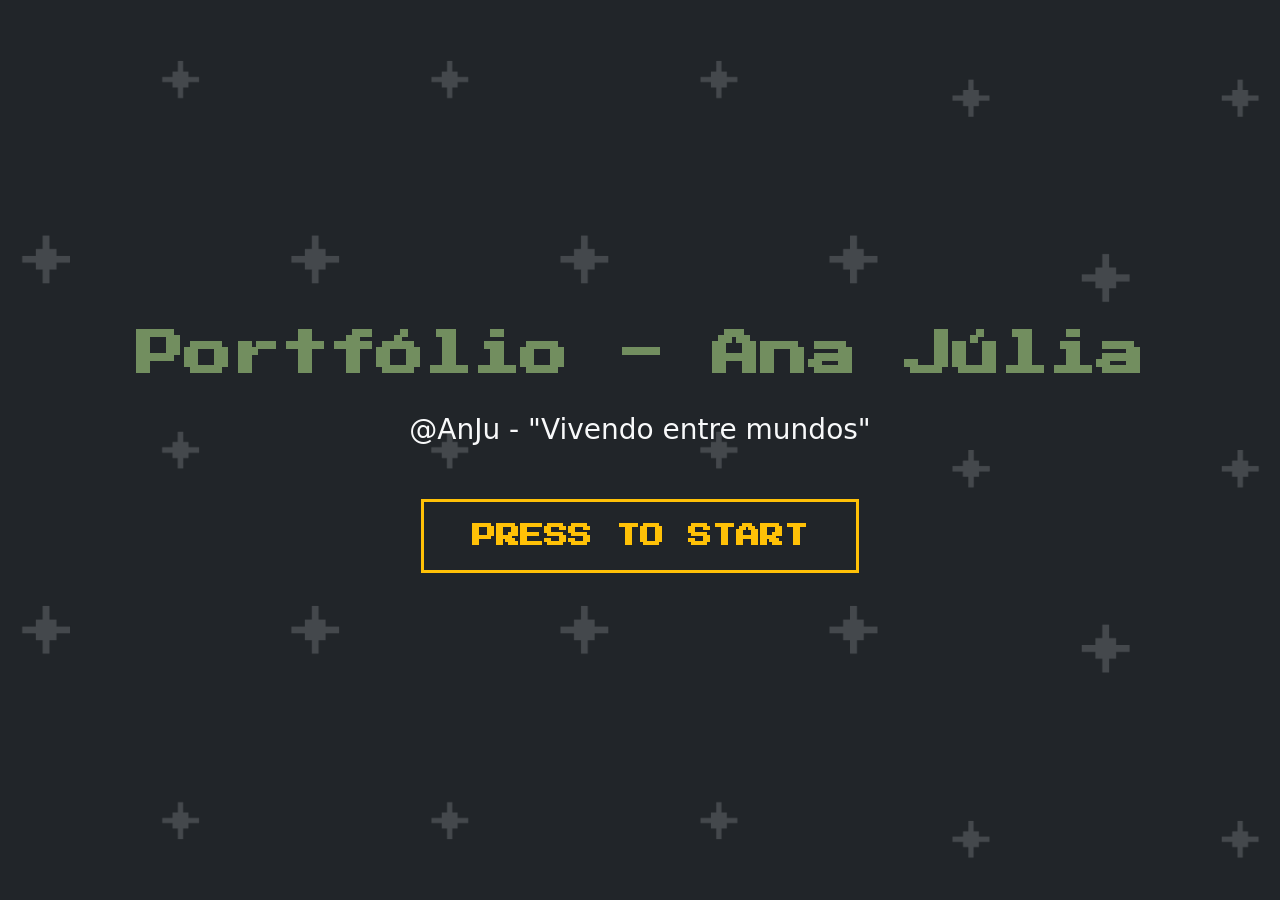
<file: index.html>
<!DOCTYPE html>
<html lang="pt-BR">
	<head>
		<meta charset="UTF-8">
		<meta name="viewport" content="width=device-width, initial-scale=1.0">
		<title>Portfólio - AnJu</title>
		<link href="https://cdn.jsdelivr.net/npm/bootstrap@5.3.3/dist/css/bootstrap.min.css" rel="stylesheet">
		<link href="https://fonts.googleapis.com/css2?family=Press+Start+2P&display=swap" rel="stylesheet">
	</head>

	<body class="text-light" style="background: url('fotos/fundo_site.png') no-repeat center center fixed; background-size: cover;">
	
		<!--TITLE SCREEN-->
		<section class="min-vh-100 d-flex align-items-center justify-content-center text-center">
			
			<div class="container px-3">
				
				<h1 class="fw-bold display-5 mb-4" style="font-family: 'Press Start 2P', cursive; color:#728e5f;">
					Portfólio - Ana Júlia
				</h1>

				<p class="fs-3  mb-5 text-light">
					@AnJu - "Vivendo entre mundos"
				</p>

				<a href="portifolio.html" 
				class="btn btn-outline-warning rounded-0 border-3 text-uppercase fw-bold  px-5 py-3" style="font-family: 'Press Start 2P', cursive; font-size: 1.5rem;" aria-label="Press to Start - Entrar no portfólio completo">
					Press to Start
				</a>
			
			</div>

		</section>
	
	</body>
</html>
</file>
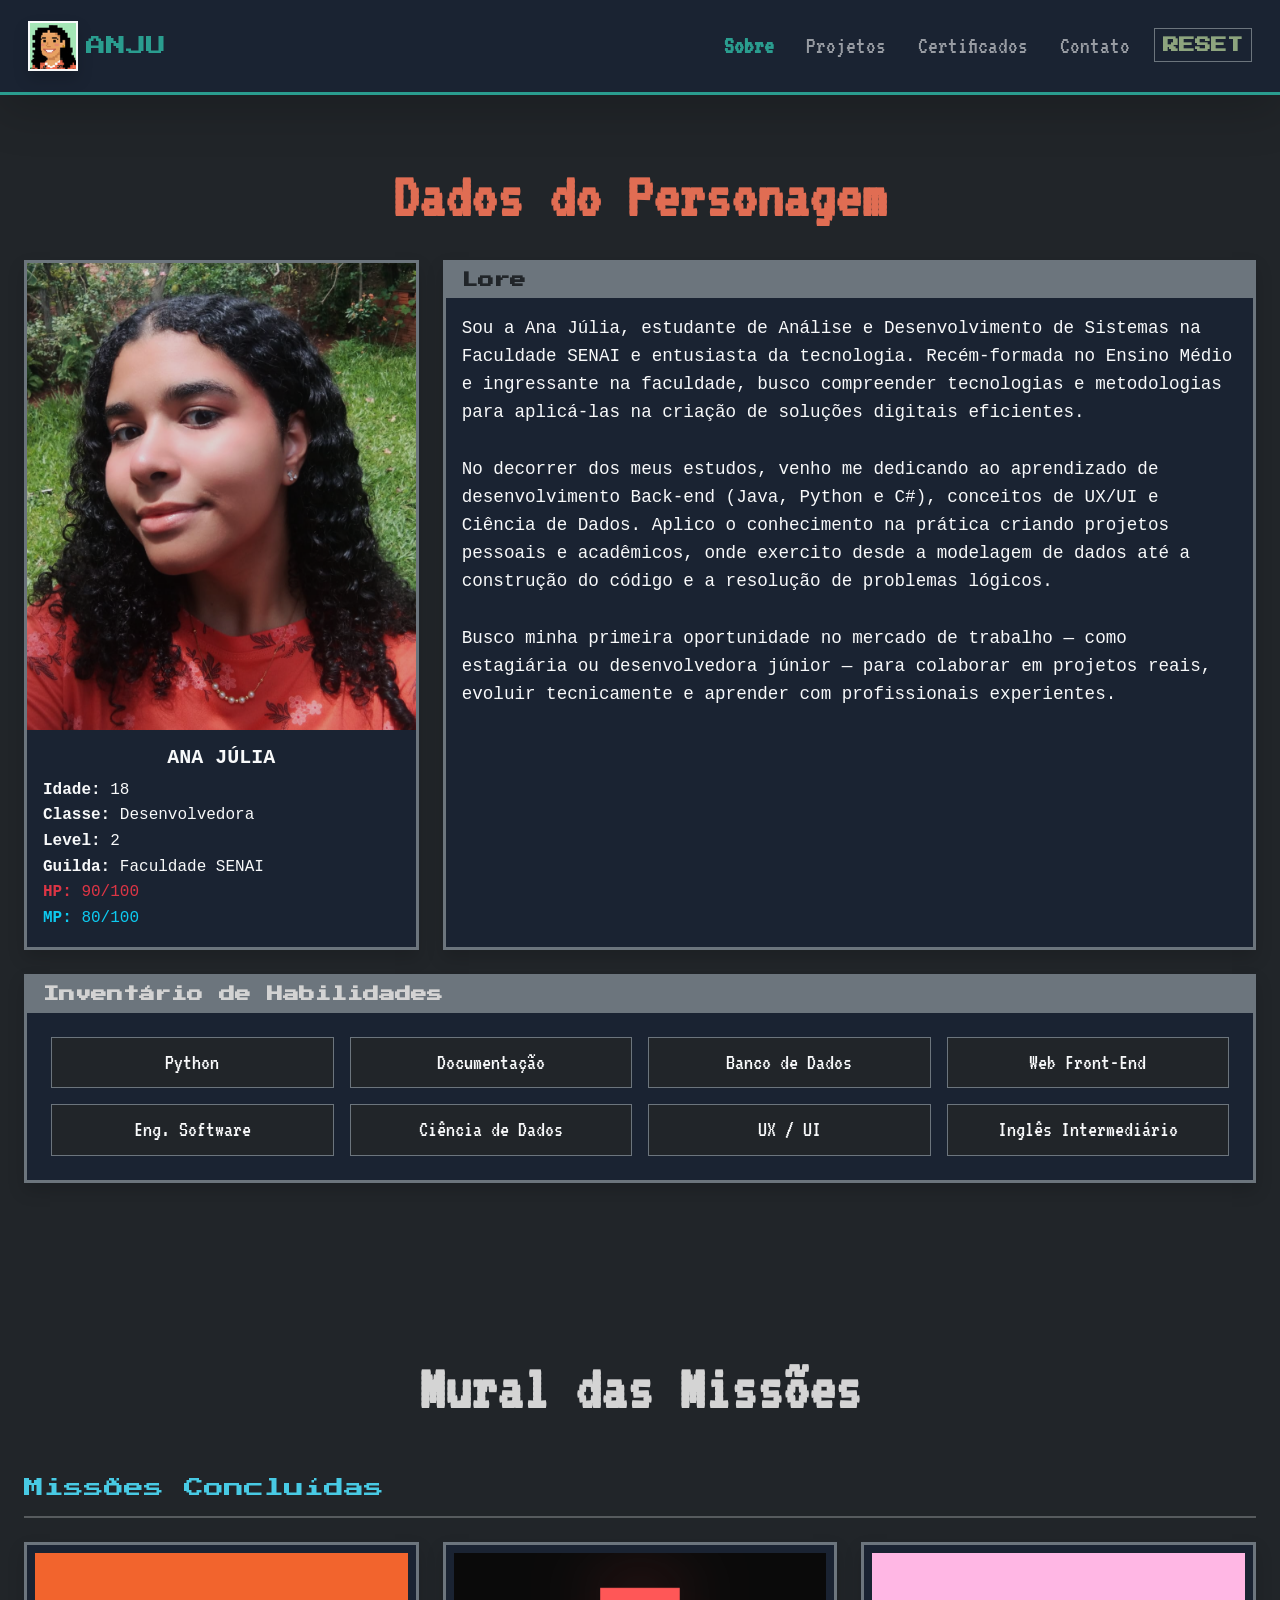
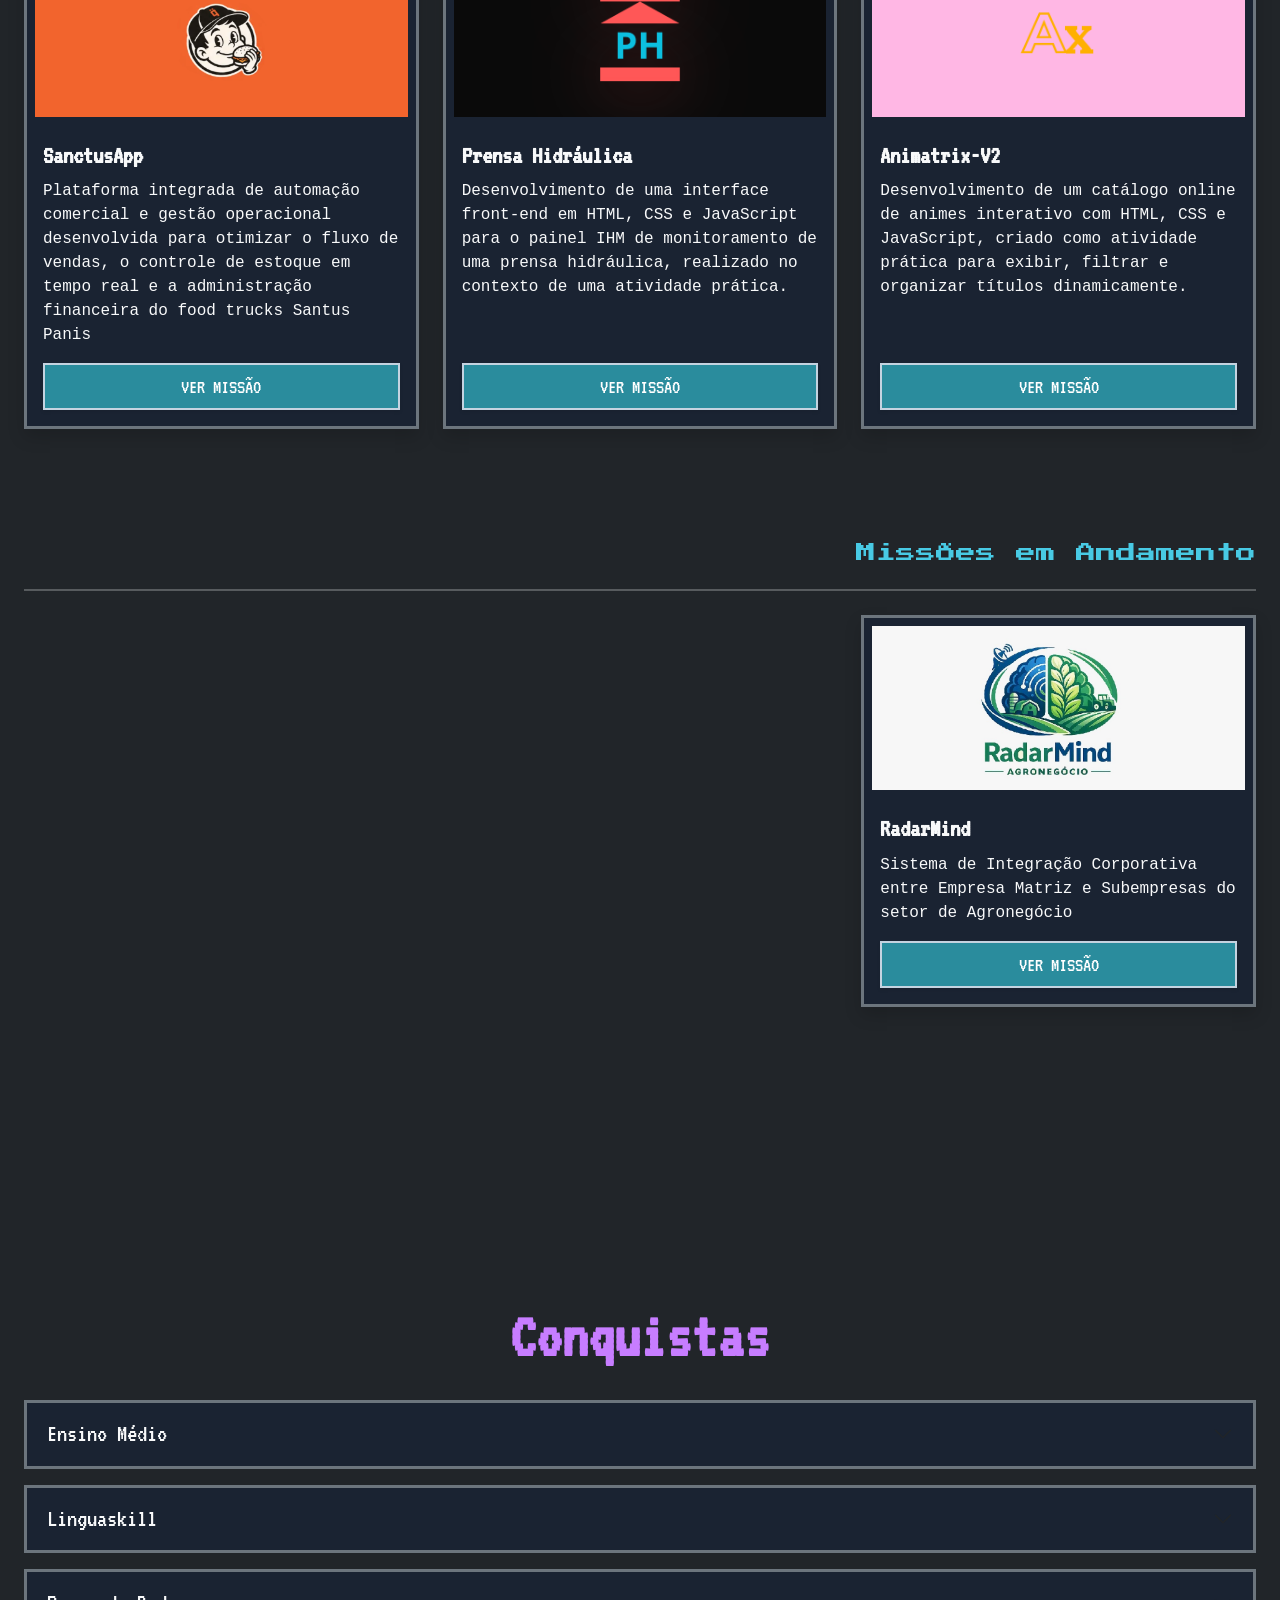
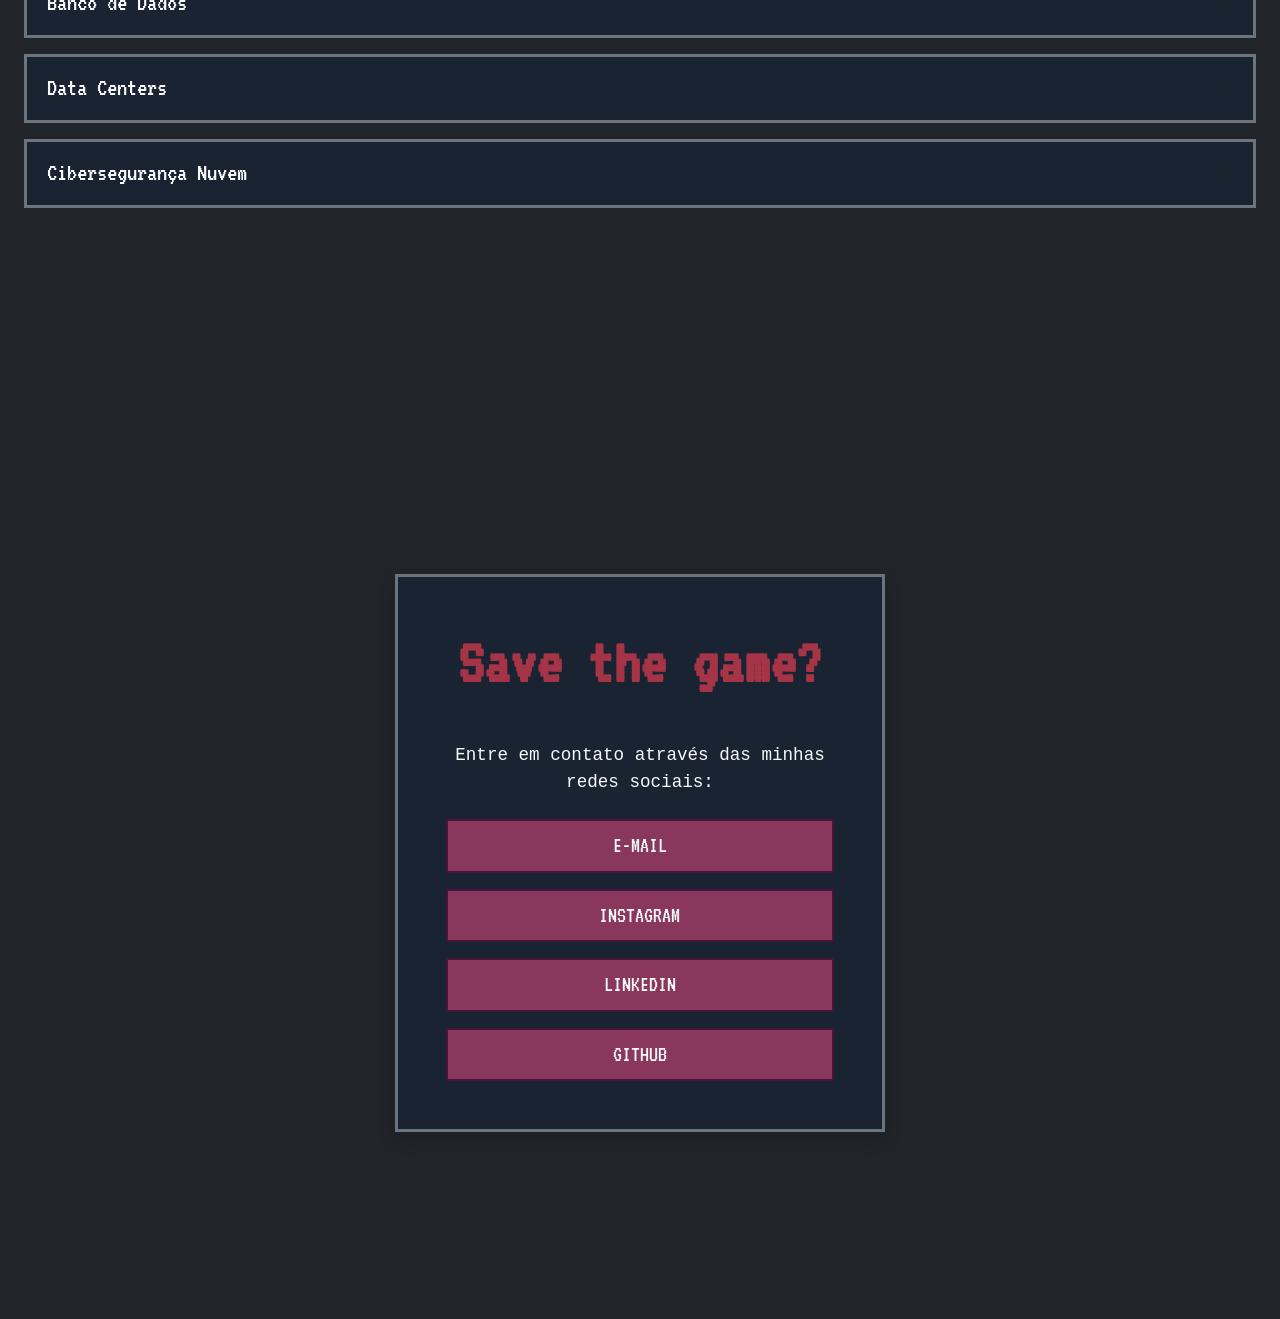
<file: portifolio.html>
<!DOCTYPE html>
<html lang="pt-BR">
	<head>
		<meta charset="UTF-8">
		<meta name="viewport" content="width=device-width, initial-scale=1.0">
		<title>Portfólio - AnJu</title>
		<link href="https://cdn.jsdelivr.net/npm/bootstrap@5.3.3/dist/css/bootstrap.min.css" rel="stylesheet">
		<link href="https://fonts.googleapis.com/css2?family=Press+Start+2P&family=VT323&display=swap" rel="stylesheet">
        <link rel="stylesheet" href="style.css">
    </head>

    <body class="bg-dark text-light">

		<!--NAVBAR-->
        <nav id="mainNavbar" class="navbar navbar-expand-lg navbar-dark sticky-top p-3 shadow-lg" style="background-color: #1a2332; border-bottom: 3px solid #2A9D8F; z-index: 1050;">
            
            <div class="container-fluid">
    
                <div class="navbar-brand d-flex align-items-center gap-2">
                    <img src="fotos/Avatar_Icon.png" alt="Avatar pixelado" class="rounded-0 border border-2 border-light shadow object-fit-cover" style="width: 50px; height: 50px;">
                    <span class="h5 mb-0 text-uppercase" style="font-family: 'Press Start 2P', cursive; color: #2A9D8F;">Anju</span>
				</div>

                <button class="navbar-toggler rounded-0 border-2" type="button" data-bs-toggle="collapse" data-bs-target="#menuHUDCollapse" aria-label="Alterna navegação do menu">
                    <span class="navbar-toggler-icon"></span>
                </button>

                <div class="collapse navbar-collapse" id="menuHUDCollapse">

                    <ul id="menuNav" class="navbar-nav ms-auto gap-3 text-start my-2 my-lg-0" style="font-family: 'VT323', monospace; font-size: 1.5rem;">
                        <li class="nav-item">
                            <a class="nav-link px-2" href="#sobre">Sobre</a>
                        </li>
                        <li class="nav-item">
                            <a class="nav-link px-2" href="#projetos">Projetos</a>
                        </li>
                        <li class="nav-item">
                            <a class="nav-link px-2" href="#certificados">Certificados</a>
                        </li>
                        <li class="nav-item">
                            <a class="nav-link px-2" href="#contato">Contato</a>
                        </li>
                    </ul>

                    <div class="ms-lg-3 pt-2 pt-lg-0 text-center">
                        <a href="index.html" class="fw-bold text-decoration-none border border-1 p-2 border-secondary" style="font-family: 'Press Start 2P', cursive; color: #8da47e; font-size: 1rem;">
                            RESET
                        </a>
                    </div>
                </div>
            </div>
        </nav>

		<!--SOBRE -->
		<main class="container-xxl px-3 px-md-4 py-3">

			<section id="sobre" class="pt-5 pb-5 min-vh-100 d-flex flex-column justify-content-center">
				<h2 class="text-center mb-4 fw-bold display-3" style="font-family: 'VT323', monospace; color: #e06d53;">Dados do Personagem</h2>
				
				<div class="row g-4 justify-content-center mb-4">
					<!-- Card Avatar (Volta a ser mais compacto: 4 de 12 colunas) -->
					<div class="col-12 col-md-5 col-lg-4">
						<div class="card text-light border border-3 border-secondary rounded-0 shadow h-100" style="background-color: #1a2332;">
							<img src="fotos/avatar.png" class="card-img-top img-fluid rounded-0" alt="Foto do Avatar/Imagem da Ana Júlia">
							<div class="card-body p-3" style="font-family: 'Courier New', Courier, monospace">
								<h5 class="card-title text-center m-0 fw-bold text-uppercase mb-2">Ana Júlia</h5>
								<ul class="list-unstyled mb-0" style="font-size: 1.0rem; line-height: 1.6;">
									<li><b>Idade:</b> 18</li>
									<li><b>Classe:</b> Desenvolvedora</li>
									<li><b>Level:</b> 2</li>
									<li><b>Guilda:</b> Faculdade SENAI</li>
									<li class="text-danger" aria-label="Pontos de vida: 90 de 100"><b>HP:</b> 90/100</li>
									<li class="text-info" aria-label="Pontos de mana: 80 de 100"><b>MP:</b> 80/100</li>
								</ul>
							</div>	
						</div>
					</div>

					<!-- Card Lore (Volta a ter mais espaço: 8 de 12 colunas) -->
					<div class="col-12 col-md-7 col-lg-8">
						<div class="card text-light border border-3 border-secondary rounded-0 shadow h-100" style="background-color: #1a2332;">
							<div class="card-header text-dark fw-bold rounded-0 border-0 py-2 bg-secondary">
								<h4 class="m-0 fw-bold" style="font-family: 'Press Start 2P', cursive; font-size: 1.0rem;">Lore</h4>
							</div>
							<div class="card-body overflow-y-auto" style="font-family: 'Courier New', Courier, monospace; font-size: 1.1rem; line-height: 1.6;">
								Sou a Ana Júlia, estudante de Análise e Desenvolvimento de Sistemas na Faculdade SENAI e entusiasta da tecnologia. Recém-formada no Ensino Médio e ingressante na faculdade, busco compreender tecnologias e metodologias para aplicá-las na criação de soluções digitais eficientes.
								<br><br>
								No decorrer dos meus estudos, venho me dedicando ao aprendizado de desenvolvimento Back-end (Java, Python e C#), conceitos de UX/UI e Ciência de Dados. Aplico o conhecimento na prática criando projetos pessoais e acadêmicos, onde exercito desde a modelagem de dados até a construção do código e a resolução de problemas lógicos.
								<br><br>
								Busco minha primeira oportunidade no mercado de trabalho — como estagiária ou desenvolvedora júnior — para colaborar em projetos reais, evoluir tecnicamente e aprender com profissionais experientes.
							</div>
						</div>
					</div>
				</div>

				<!-- Habilidades -->
                <div class="col-12">
                    <div class="card text-light border border-3 border-secondary rounded-0 shadow" style="background-color: #1a2332;">
                        <div class="card-header fw-bold rounded-0 border-0 py-2 bg-secondary">
                            <h4 class="m-0 fw-bold" style="font-family: 'Press Start 2P', cursive; font-size: 1.0rem; color: #d3d3d3;">Inventário de Habilidades</h4>
                        </div>
                        <div class="card-body p-3 p-md-4" style="font-family: 'VT323', monospace; font-size: 1.4rem;">
                            <div class="row g-3 text-center">
                                <div class="col-6 col-sm-4 col-md-3">
                                    <div class="p-2 border border-secondary rounded-0 bg-dark text-truncate">
                                        <span>Python</span>
                                    </div>
                                </div>
                                <div class="col-6 col-sm-4 col-md-3">
                                    <div class="p-2 border border-secondary rounded-0 bg-dark text-truncate">
                                        <span>Documentação</span>
                                    </div>
                                </div>
                                <div class="col-6 col-sm-4 col-md-3">
                                    <div class="p-2 border border-secondary rounded-0 bg-dark text-truncate">
                                        <span>Banco de Dados</span>
                                    </div>
                                </div>
                                <div class="col-6 col-sm-4 col-md-3">
                                    <div class="p-2 border border-secondary rounded-0 bg-dark text-truncate">
                                        <span>Web Front-End</span>
                                    </div>
                                </div>
                                <div class="col-6 col-sm-4 col-md-3">
                                    <div class="p-2 border border-secondary rounded-0 bg-dark text-truncate">
                                        <span>Eng. Software</span>
                                    </div>
                                </div>
                                <div class="col-6 col-sm-4 col-md-3">
                                    <div class="p-2 border border-secondary rounded-0 bg-dark text-truncate">
                                        <span>Ciência de Dados</span>
                                    </div>
                                </div>
                                <div class="col-6 col-sm-4 col-md-3">
                                    <div class="p-2 border border-secondary rounded-0 bg-dark text-truncate">
                                        <span>UX / UI</span>
                                    </div>
                                </div>
                                <div class="col-6 col-sm-4 col-md-3">
                                    <div class="p-2 border border-secondary rounded-0 bg-dark text-truncate">
                                        <span>Inglês Intermediário</span>
                                    </div>
                                </div>
                            </div>
                        </div>
                    </div>
                </div>

			</section>

			<!-- PROJETOS -->
			<section id="projetos" class="pt-5 pb-5 min-vh-100 d-flex flex-column justify-content-center">
				<h2 class="text-center mt-5 pt-4 mb-5 fw-bold display-3" style="font-family: 'VT323', monospace; color: #d4d4d4;">Mural das Missões</h2>

				<!-- Concluídas -->
				<div class="mb-5">
					<h3 class="h4 mb-3 d-flex align-items-center gap-2 fs-5 fs-md-4" style="font-family: 'Press Start 2P', cursive; color: #48cae4;">
						Missões Concluídas
					</h3>
					
					<hr class="border-2 mb-4">

					<!-- SanctusApp -->
					<div class="row g-4">
						<div class="col-12 col-md-6 col-lg-4">
							<div class="card text-light border border-3 border-secondary rounded-0 shadow h-100" style="background-color: #1a2332;">
								<img src="fotos/SactusApp.png" class="card-img-top p-2 rounded object-fit-cover" style="max-height: 180px;" alt="Projeto 1">
								<div class="card-body d-flex flex-column">
									<h5 class="card-title fw-bold text-light" style="font-family: 'VT323', monospace; font-size: 1.6rem;">SanctusApp</h5>
									<p class="card-text text-light" style="font-family: 'Courier New', Courier, monospace; font-size: 1.0rem;">Plataforma integrada de automação comercial e gestão operacional desenvolvida para otimizar o fluxo de vendas, o controle de estoque em tempo real e a administração financeira do food trucks Santus Panis</p>
									<a href="https://github.com/matheushvitor10/SanctusAPP-pint1" target="_blank" class="btn rounded-0 border-2 text-uppercase mt-auto shadow-sm" style="background-color: #2a8c9d; border-color: #c4d3e0; color: #ffffff; font-family: 'VT323', monospace; font-size: 1.3rem;">
										Ver Missão <span class="visually-hidden">do projeto SanctusApp no GitHub</span>
									</a>
								</div>
							</div>
						</div>

						<!-- Prensa hidráulica -->
						<div class="col-12 col-md-6 col-lg-4">
							<div class="card text-light border border-3 border-secondary rounded-0 shadow h-100" style="background-color: #1a2332;">
								<img src="fotos/prensa_hidraulica.png" class="card-img-top p-2 rounded object-fit-cover" style="max-height: 180px;" alt="Projeto 2">
								<div class="card-body d-flex flex-column">
									<h5 class="card-title fw-bold text-light" style="font-family: 'VT323', monospace; font-size: 1.6rem;">Prensa Hidráulica</h5>
									<p class="card-text text-light" style="font-family: 'Courier New', Courier, monospace; font-size: 1.0rem;">Desenvolvimento de uma interface front-end em HTML, CSS e JavaScript para o painel IHM de monitoramento de uma prensa hidráulica, realizado no contexto de uma atividade prática.</p>
									<a href="https://github.com/AnaJuliaCampos-Dev/prensa-hidraulica.git" target="_blank" class="btn rounded-0 border-2 text-uppercase mt-auto shadow-sm" style="background-color: #2a8c9d; border-color: #c4d3e0; color: #ffffff; font-family: 'VT323', monospace; font-size: 1.3rem;">
										Ver Missão <span class="visually-hidden">do projeto Prensa Hidráulica no GitHub</span>
									</a>
								</div>
							</div>
						</div>

						<!-- Animatrix -->
						<div class="col-12 col-md-6 col-lg-4">
							<div class="card text-light border border-3 border-secondary rounded-0 shadow h-100" style="background-color: #1a2332;">
								<img src="fotos/animatrix.png" class="card-img-top p-2 rounded object-fit-cover" style="max-height: 180px;" alt="Projeto 3">
								<div class="card-body d-flex flex-column">
									<h5 class="card-title fw-bold text-light" style="font-family: 'VT323', monospace; font-size: 1.6rem;">Animatrix-V2</h5>
									<p class="card-text text-light" style="font-family: 'Courier New', Courier, monospace; font-size: 1.0rem;">Desenvolvimento de um catálogo online de animes interativo com HTML, CSS e JavaScript, criado como atividade prática para exibir, filtrar e organizar títulos dinamicamente.</p>
									<a href="https://github.com/AnaJuliaCampos-Dev/animatrix-v2.git" target="_blank" class="btn rounded-0 border-2 text-uppercase mt-auto shadow-sm" style="background-color: #2a8c9d; border-color: #c4d3e0; color: #ffffff; font-family: 'VT323', monospace; font-size: 1.3rem;">
										Ver Missão <span class="visually-hidden">do projeto Animatrix no GitHub</span>
									</a>
								</div>
							</div>
						</div>
					</div>
				</div>	
				
				<!-- Em andamento -->
				<div class="pt-3 my-5">
					<h3 class="h4 mb-4 d-flex align-items-center justify-content-start justify-content-md-end text-start text-md-end gap-2 fs-5 fs-md-4" style="font-family: 'Press Start 2P', cursive; color: #48cae4;">
						Missões em Andamento
					</h3>

					<hr class="border-2 mb-4">

					<!-- RadarMind -->
					<div class="row g-4 justify-content-start justify-content-md-end">
						<div class="col-12 col-md-6 col-lg-4">
							<div class="card text-light border border-3 border-secondary rounded-0 shadow h-100" style="background-color: #1a2332;">
								<img src="fotos/RadarMind.jpg" class="card-img-top p-2 rounded object-fit-cover" style="max-height: 180px;" alt="Projeto RadarMind">
								<div class="card-body d-flex flex-column">
									<h5 class="card-title fw-bold text-light" style="font-family: 'VT323', monospace; font-size: 1.6rem;">RadarMind</h5>
									<p class="card-text text-light" style="font-family: 'Courier New', Courier, monospace; font-size: 1.0rem;">Sistema de Integração Corporativa entre Empresa Matriz e Subempresas do setor de Agronegócio</p>
									<a href="https://github.com/L-pf0/Projeto-Integrador-2---PINT/tree/main" target="_blank" class="btn rounded-0 border-2 text-uppercase mt-auto shadow-sm" style="background-color: #2a8c9d; border-color: #c4d3e0; color: #ffffff; font-family: 'VT323', monospace; font-size: 1.3rem;">
										Ver Missão <span class="visually-hidden">do projeto RadarMind no GitHub</span>
									</a>
								</div>
							</div>
						</div>
					</div>
				</div>

                
			</section>

			

			<!--CERTIFICADOS-->
			<section id="certificados" class="pt-5 pb-5 min-vh-100 d-flex flex-column justify-content-center">
				<h2 class="text-center mb-4 fw-bold display-3" style="font-family: 'VT323', monospace; color:#c77dff;">Conquistas</h2>

				<div class="accordion d-flex flex-column gap-3" id="accordionCertificados">

					<!-- Ensino Médio -->
					<div class="accordion-item rounded-0 border border-3 border-secondary" style="background-color: #1a2332;">
						<h2 class="accordion-header" id="headingUm">
							<button class="accordion-button collapsed rounded-0 text-light bg-transparent shadow-none" type="button" data-bs-toggle="collapse" data-bs-target="#collapseUm" aria-expanded="false" aria-controls="collapseUm" style="font-family: 'VT323', monospace; font-size: 1.6rem; color: #4cc9f0;">
								Ensino Médio
							</button>
						</h2>
						<div id="collapseUm" class="accordion-collapse collapse" aria-labelledby="headingUm" data-bs-parent="#accordionCertificados">
							<div class="accordion-body d-flex flex-column flex-sm-row justify-content-between align-items-start align-items-sm-center gap-3 pt-0">
								<span class="text-light" style="font-family: 'Courier New', Courier, monospace; font-size: 1.1rem;">Conclusão do Ensino Médio no SESI, no ano de 2025.</span>
								<a href="/certificados/historico_escolar.pdf" target="_blank" class="btn rounded-0 border-2 text-uppercase text-light text-nowrap align-self-stretch align-self-sm-auto" style="background-color: #7b2cbf; border-color: #e0aaff; font-family: 'VT323', monospace; font-size: 1.3rem;">
									Ver Certificado <span class="visually-hidden">do Ensino Médio</span>
								</a>
							</div>
						</div>
					</div>

					<!-- Linguaskill -->
					<div class="accordion-item rounded-0 border border-3 border-secondary" style="background-color: #1a2332;">
						<h2 class="accordion-header" id="headingDois">
							<button class="accordion-button collapsed rounded-0 text-light bg-transparent shadow-none" type="button" data-bs-toggle="collapse" data-bs-target="#collapseDois" aria-expanded="false" aria-controls="collapseDois" style="font-family: 'VT323', monospace; font-size: 1.6rem; color: #4cc9f0;">
								Linguaskill
							</button>
						</h2>
						<div id="collapseDois" class="accordion-collapse collapse" aria-labelledby="headingDois" data-bs-parent="#accordionCertificados">
							<div class="accordion-body d-flex flex-column flex-sm-row justify-content-between align-items-start align-items-sm-center gap-3 pt-0">
								<span class="text-light" style="font-family: 'Courier New', Courier, monospace; font-size: 1.1rem;">Certificado da realização e resultado da prova de proficiência em inglês da Cambridge, feito no começo de 2026.</span>
								<a href="/certificados/Certificado Linguaskill.pdf" target="_blank" class="btn rounded-0 border-2 text-uppercase text-light text-nowrap align-self-stretch align-self-sm-auto" style="background-color: #7b2cbf; border-color: #e0aaff; font-family: 'VT323', monospace; font-size: 1.3rem;">
									Ver Certificado <span class="visually-hidden">do Linguaskill</span>
								</a>
							</div>
						</div>
					</div>

					<!-- Banco de Dados -->
					<div class="accordion-item rounded-0 border border-3 border-secondary" style="background-color: #1a2332;">
						<h2 class="accordion-header" id="headingTres">
							<button class="accordion-button collapsed rounded-0 text-light bg-transparent shadow-none" type="button" data-bs-toggle="collapse" data-bs-target="#collapseTres" aria-expanded="false" aria-controls="collapseTres" style="font-family: 'VT323', monospace; font-size: 1.6rem; color: #4cc9f0;">
								Banco de Dados
							</button>
						</h2>
						<div id="collapseTres" class="accordion-collapse collapse" aria-labelledby="headingTres" data-bs-parent="#accordionCertificados">
							<div class="accordion-body d-flex flex-column flex-sm-row justify-content-between align-items-start align-items-sm-center gap-3 pt-0">
								<span class="text-light" style="font-family: 'Courier New', Courier, monospace; font-size: 1.1rem;">Curso Online sobre Banco de dados, concluído em 2026.</span>
								<a href="/certificados/adm_bc_dados_fb.pdf" target="_blank" class="btn rounded-0 border-2 text-uppercase text-light text-nowrap align-self-stretch align-self-sm-auto" style="background-color: #7b2cbf; border-color: #e0aaff; font-family: 'VT323', monospace; font-size: 1.3rem;">
									Ver Certificado <span class="visually-hidden">do Banco de Dados</span>
								</a>
							</div>
						</div>
					</div>

					<!-- Data Center -->
					<div class="accordion-item rounded-0 border border-3 border-secondary" style="background-color: #1a2332;">
						<h2 class="accordion-header" id="headingQuatro">
							<button class="accordion-button collapsed rounded-0 text-light bg-transparent shadow-none" type="button" data-bs-toggle="collapse" data-bs-target="#collapseQuatro" aria-expanded="false" aria-controls="collapseQuatro" style="font-family: 'VT323', monospace; font-size: 1.6rem; color: #4cc9f0;">
								Data Centers
							</button>
						</h2>
						<div id="collapseQuatro" class="accordion-collapse collapse" aria-labelledby="headingQuatro" data-bs-parent="#accordionCertificados">
							<div class="accordion-body d-flex flex-column flex-sm-row justify-content-between align-items-start align-items-sm-center gap-3 pt-0">
								<span class="text-light" style="font-family: 'Courier New', Courier, monospace; font-size: 1.1rem;">Curso Online sobre Data Centers, concluído em 2026.</span>
								<a href="/certificados/desvendando_data_centers.pdf" target="_blank" class="btn rounded-0 border-2 text-uppercase text-light text-nowrap align-self-stretch align-self-sm-auto" style="background-color: #7b2cbf; border-color: #e0aaff; font-family: 'VT323', monospace; font-size: 1.3rem;">
									Ver Certificado <span class="visually-hidden">do Data Center</span>
								</a>
							</div>
						</div>
					</div>

					<!-- Cibersegurança -->
					<div class="accordion-item rounded-0 border border-3 border-secondary" style="background-color: #1a2332;">
						<h2 class="accordion-header" id="headingCinco">
							<button class="accordion-button collapsed rounded-0 text-light bg-transparent shadow-none" type="button" data-bs-toggle="collapse" data-bs-target="#collapseCinco" aria-expanded="false" aria-controls="collapseCinco" style="font-family: 'VT323', monospace; font-size: 1.6rem; color: #4cc9f0;">
								Cibersegurança Nuvem
							</button>
						</h2>
						<div id="collapseCinco" class="accordion-collapse collapse" aria-labelledby="headingCinco" data-bs-parent="#accordionCertificados">
							<div class="accordion-body d-flex flex-column flex-sm-row justify-content-between align-items-start align-items-sm-center gap-3 pt-0">
								<span class="text-light" style="font-family: 'Courier New', Courier, monospace; font-size: 1.1rem;">Curso Online sobre cibersegurança na nuvem da AWS, concluído em 2026.</span>
								<a href="/certificados/Certificado_Cibersegurança na Nuvem.pdf" target="_blank" class="btn rounded-0 border-2 text-uppercase text-light text-nowrap align-self-stretch align-self-sm-auto" style="background-color: #7b2cbf; border-color: #e0aaff; font-family: 'VT323', monospace; font-size: 1.3rem;">
									Ver Certificado <span class="visually-hidden">de Cibersegurança na Nuvem</span>
								</a>
							</div>
						</div>
					</div>

				</div>
			</section>  

			

			<!-- CONTATO -->
			<section id="contato" class="d-flex align-items-center justify-content-center min-vh-100 py-5">
				<div class="row w-100 justify-content-center">
					<div class="col-11 col-sm-9 col-md-7 col-lg-5">
						<div class="card p-4 p-md-5 text-center text-light border border-3 border-secondary rounded-0 shadow" style="background-color: #1a2332;">
						
							<h3 class="text-center mb-4 fw-bold display-3" style="font-family: 'VT323', monospace; color: #a53447;">
								Save the game?
							</h3>
						
							<p class="mt-3  mb-4 text-light" style="font-family: 'Courier New', monospace; font-size: 1.1rem;">
								Entre em contato através das minhas redes sociais:
							</p>

							<div class="d-flex flex-column gap-3 ">
								<button id="btnCopiarEmail" type="button" class="btn rounded-0 border-2 text-uppercase text-light py-2" style="background-color: #89375c; border-color: #471539; font-family: 'VT323', monospace; font-size: 1.4rem;">
									E-mail
								</button>
							
								<a href="https://www.instagram.com/anaj_uliacc/" target="_blank" class="btn rounded-0 border-2 text-uppercase text-light py-2" style="background-color: #89375c; border-color: #471539; font-family: 'VT323', monospace; font-size: 1.4rem;">
									Instagram
								</a>
							
								<a href="https://www.linkedin.com/in/ana-j%C3%BAlia-cir%C3%ADaco-campos-b382453b6/" target="_blank" class="btn rounded-0 border-2 text-uppercase text-light py-2" style="background-color: #89375c; border-color: #471539; font-family: 'VT323', monospace; font-size: 1.4rem;">
									LinkedIn 
								</a>

								<a href="https://github.com/AnaJuliaCampos-Dev" target="_blank" class="btn rounded-0 border-2 text-uppercase text-light py-2" style="background-color: #89375c; border-color: #471539; font-family: 'VT323', monospace; font-size: 1.4rem;">
									GitHub 
								</a>

							</div>

						</div>	

					</div>

				</div>	

			</section>

			<!-- Toast -->
			<div class="toast-container position-fixed bottom-0 end-0 p-3 z-3">
				<div id="toastEmail" class="toast align-items-center text-white bg-success border-0 rounded-0" role="alert">
					<div class="d-flex">
						<div class="toast-body" style="font-family: 'VT323', monospace; font-size: 1.3rem;">
							E-mail copiado para a área de transferência.
						</div>
						<button type="button" class="btn-close btn-close-white me-2 m-auto" data-bs-dismiss="toast" aria-label="Fechar notificação"></button>
					</div>
				</div>				
			</div>

		</main>
		
		<script src="https://cdn.jsdelivr.net/npm/bootstrap@5.3.3/dist/js/bootstrap.bundle.min.js"></script>
		<script src="script.js"></script>
	
	</body>

</html>
</file>
<file: style.css>
/* Destaque ao passar o mouse ou ativar o Scrollspy */
#mainNavbar .nav-link.active,
#mainNavbar .nav-link:hover {
    color: #2A9D8F !important;
    font-weight: bold;
    background: transparent !important;
}

/* Transição e efeito hover dos Cards */
.card {
    transition: transform 0.2s ease, border-color 0.2s ease, box-shadow 0.2s ease;
}

.card:hover {
    transform: translateY(-8px);
    border-color: #2a8c9d !important;
    box-shadow: 0 10px 20px rgba(42, 140, 157, 0.4) !important;
}
</file>
